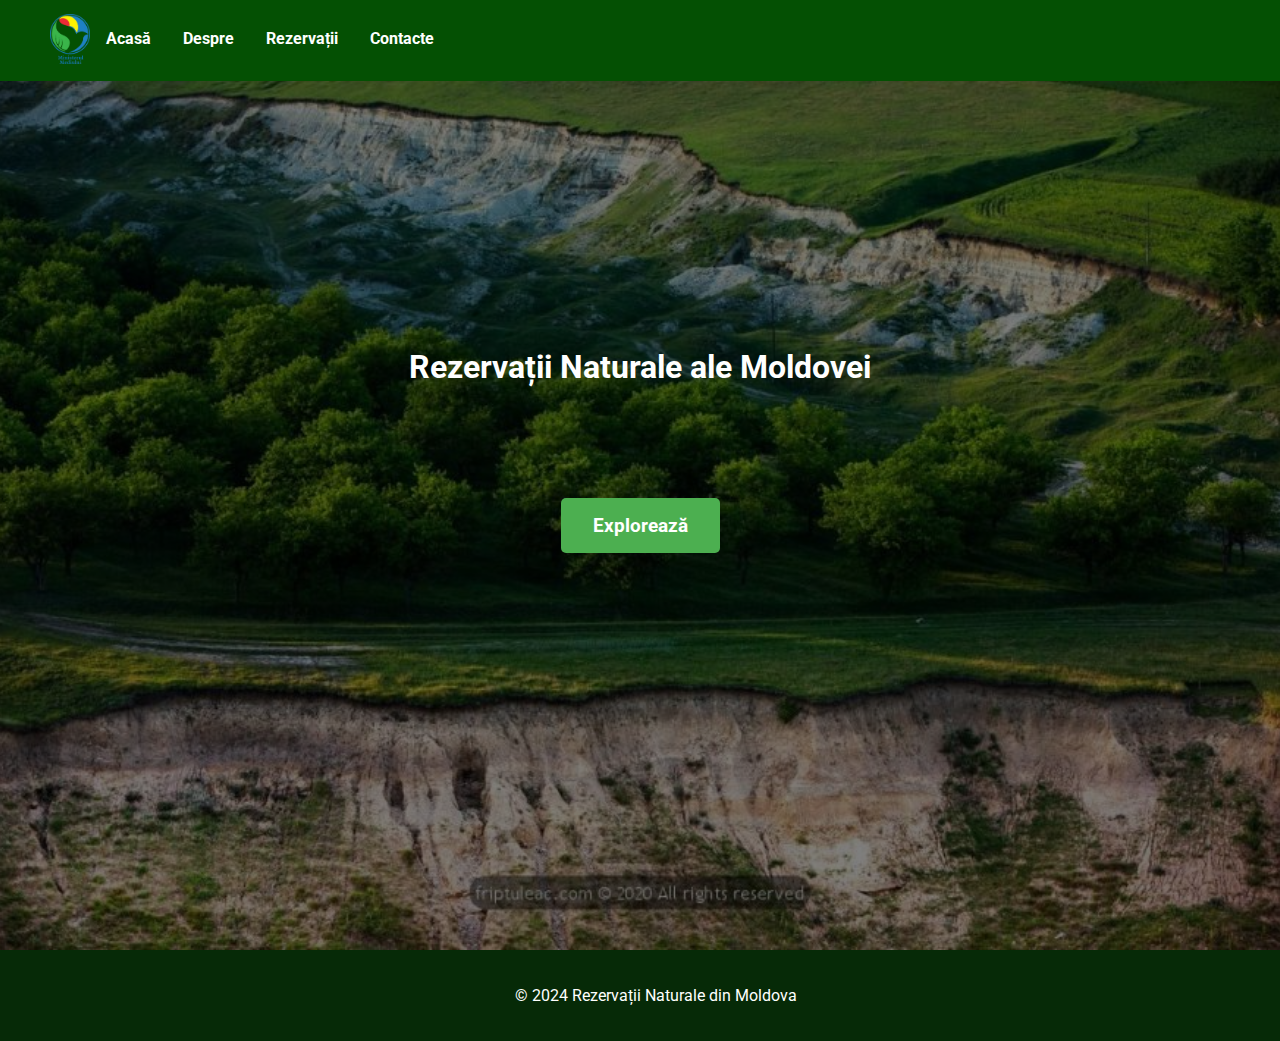
<file: index.html>
<!DOCTYPE html>
<html lang="ro">

<head>
    <meta charset="UTF-8">
    <meta name="viewport" content="width=device-width, initial-scale=1.0">
    <meta name="author" content="Procopii Tatiana">
    <meta name="description" content="Site creat in cadrul cursului de PWD de vara 2024-2025 ">
    <title>Home Rezervații Naturale din Moldova</title>
    <link rel="stylesheet" href="css/style.css">
    <link rel="shortcut icon" href="images/logo.png" type="image/x-icon">

    <link rel="stylesheet" href="https://cdnjs.cloudflare.com/ajax/libs/font-awesome/6.0.0-beta3/css/all.min.css">
    <link href="https://fonts.googleapis.com/css2?family=Roboto:wght@400;500;700&display=swap" rel="stylesheet">
    <script src="js/main.js"></script>
</head>

<body>
    <header>
        <div class="header-content">
            <img src="images/logo.png" alt="Logo Rezervații Naturale din Moldova" class="logo">
            <nav>
                <div class="menu-icon" onclick="toggleMenu()">
                    <i class="fas fa-bars"></i>
                </div>
                <div class="menu-links" id="menu-links">
                    <a href="index.html" class="meniu-link">Acasă</a>
                    <a href="pages/despre.html" class="meniu-link">Despre</a>
                    <a href="pages/rezervatii.html" class="meniu-link">Rezervații</a>
                    <a href="pages/contacte.html" class="meniu-link">Contacte</a>
                </div>
            </nav>
        </div>
    </header>
    <main>
        <section id="sectiune-acasa">
            <div class="container-imagine">

                <img src="images/imagine-natura.jpg" alt="Imagine Natură" class="imagine-natura">
                <div class="overlay">
                    <div class="text-overlay">
                        <h1>Rezervații Naturale ale Moldovei</h1>
                        <a href="pages/rezervatii.html" class="buton-exploreaza">Explorează</a>
                    </div>
                </div>
            </div>
        </section>
    </main>
    <footer>
        <p>&copy; 2024 Rezervații Naturale din Moldova</p>
    </footer>


</body>

</html>
</file>
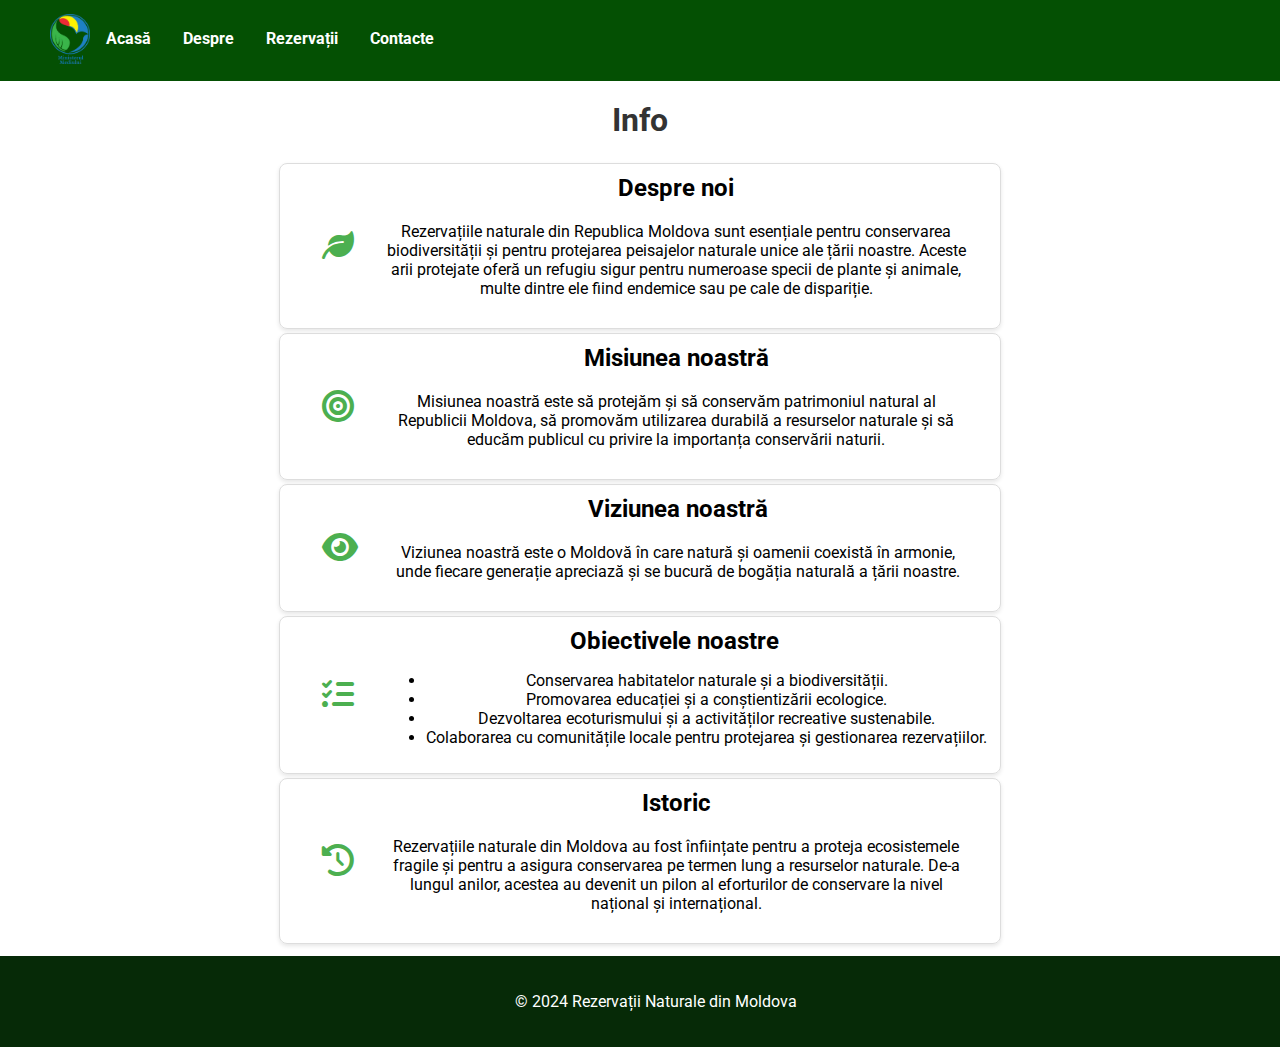
<file: pages/despre.html>
<!DOCTYPE html>
<html lang="ro">
<head>
    <meta charset="UTF-8">
    <meta name="viewport" content="width=device-width, initial-scale=1.0">
    <meta name="author" content="Procopii Tatiana">
    <meta name="description" content="Site creat in cadrul cursului de PWD de vara 2024-2025 ">
    <title>Despre - Rezervații Naturale din Moldova</title>
    <link rel="stylesheet" href="../css/style.css">
    <link rel="shortcut icon" href="../images/logo.png" type="image/x-icon">

    <link rel="stylesheet" href="https://cdnjs.cloudflare.com/ajax/libs/font-awesome/6.0.0-beta3/css/all.min.css">
    <link href="https://fonts.googleapis.com/css2?family=Roboto:wght@400;500;700&display=swap" rel="stylesheet">
    <script src="../js/main.js"></script>


</head>
<body>
    <header>
        <div class="header-content">
            <img src="../images/logo.png" alt="Logo Rezervații Naturale din Moldova" class="logo">
            <nav>
                <div class="menu-icon" onclick="toggleMenu()">
                    <i class="fas fa-bars"></i>
                </div>
                <div class="menu-links" id="menu-links">
                    <a href="../index.html" class="meniu-link">Acasă</a>
                    <a href="despre.html" class="meniu-link">Despre</a>
                    <a href="rezervatii.html" class="meniu-link">Rezervații</a>
                    <a href="contacte.html" class="meniu-link">Contacte</a>
                </div>
            </nav>
        </div>
    </header>
    <main>
        <section id="sectiune-despre">
            <h2>Info</h2>
            <div class="container">
                <div class="icon">
                    <i class="fas fa-leaf"></i>
                </div>
                <div class="text">
                    <h3>Despre noi</h3>
                    <p>Rezervațiile naturale din Republica Moldova sunt esențiale pentru conservarea biodiversității și pentru protejarea peisajelor naturale unice ale țării noastre. Aceste arii protejate oferă un refugiu sigur pentru numeroase specii de plante și animale, multe dintre ele fiind endemice sau pe cale de dispariție.</p>
                </div>
            </div>
            <div class="container">
                <div class="icon">
                    <i class="fas fa-bullseye"></i>
                </div>
                <div class="text">
                    <h3>Misiunea noastră</h3>
                    <p>Misiunea noastră este să protejăm și să conservăm patrimoniul natural al Republicii Moldova, să promovăm utilizarea durabilă a resurselor naturale și să educăm publicul cu privire la importanța conservării naturii.</p>
                </div>
            </div>
            <div class="container">
                <div class="icon">
                    <i class="fas fa-eye"></i>
                </div>
                <div class="text">
                    <h3>Viziunea noastră</h3>
                    <p>Viziunea noastră este o Moldovă în care natură și oamenii coexistă în armonie, unde fiecare generație apreciază și se bucură de bogăția naturală a țării noastre.</p>
                </div>
            </div>
            <div class="container">
                <div class="icon">
                    <i class="fas fa-tasks"></i>
                </div>
                <div class="text">
                    <h3>Obiectivele noastre</h3>
                    <ul>
                        <li>Conservarea habitatelor naturale și a biodiversității.</li>
                        <li>Promovarea educației și a conștientizării ecologice.</li>
                        <li>Dezvoltarea ecoturismului și a activităților recreative sustenabile.</li>
                        <li>Colaborarea cu comunitățile locale pentru protejarea și gestionarea rezervațiilor.</li>
                    </ul>
                </div>
            </div>
            <div class="container">
                <div class="icon">
                    <i class="fas fa-history"></i>
                </div>
                <div class="text">
                    <h3>Istoric</h3>
                    <p>Rezervațiile naturale din Moldova au fost înființate pentru a proteja ecosistemele fragile și pentru a asigura conservarea pe termen lung a resurselor naturale. De-a lungul anilor, acestea au devenit un pilon al eforturilor de conservare la nivel național și internațional.</p>
                </div>
            </div>
        </section>
    </main>
    <footer>
        <p>&copy; 2024 Rezervații Naturale din Moldova</p>
    </footer>

</body>
</html>
</file>
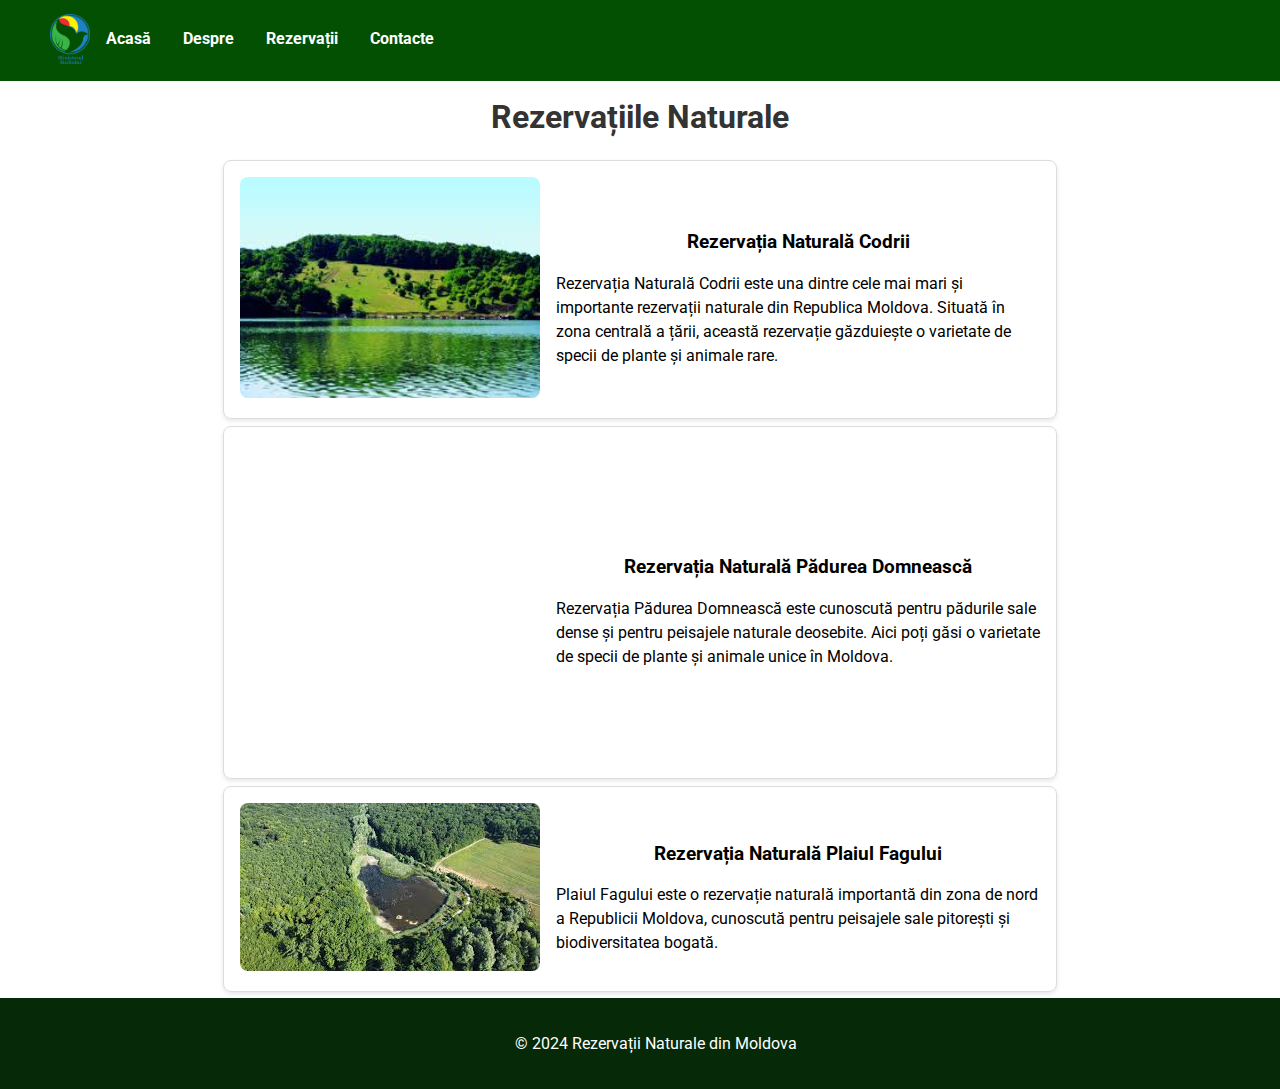
<file: pages/rezervatii.html>
<!DOCTYPE html>
<html lang="ro">
<head>
    <meta charset="UTF-8">
    <meta name="viewport" content="width=device-width, initial-scale=1.0">
    <meta name="author" content="Procopii Tatiana">
    <meta name="description" content="Site creat in cadrul cursului de PWD de vara 2024-2025 ">
    <title>Rezervații - Rezervații Naturale din Moldova</title>
    <link rel="stylesheet" href="../css/style.css">
    <link rel="shortcut icon" href="../images/logo.png" type="image/x-icon">

    <link rel="stylesheet" href="https://cdnjs.cloudflare.com/ajax/libs/font-awesome/6.0.0-beta3/css/all.min.css">
    <link href="https://fonts.googleapis.com/css2?family=Roboto:wght@400;500;700&display=swap" rel="stylesheet">
    <script src="../js/main.js"></script>

</head>
<body>
    <header>
        <div class="header-content">
            <img src="../images/logo.png" alt="Logo Rezervații Naturale din Moldova" class="logo">
            <nav>
                <div class="menu-icon" onclick="toggleMenu()">
                    <i class="fas fa-bars"></i>
                </div>
                <div class="menu-links" id="menu-links">
                    <a href="../index.html" class="meniu-link">Acasă</a>
                    <a href="despre.html" class="meniu-link">Despre</a>
                    <a href="rezervatii.html" class="meniu-link">Rezervații</a>
                    <a href="contacte.html" class="meniu-link">Contacte</a>
                </div>
            </nav>
        </div>
    </header>
    <main>
        <section id="sectiune-rezervatii">
            <h2>Rezervațiile Naturale </h2>

            <div class="rezervatie">
                <div class="media-container">
                    <img src="../images/codrii.jpeg" alt="Imagine Rezervația 1">
                </div>
                <div class="text-container">
                    <h3>Rezervația Naturală Codrii</h3>
                    <p>Rezervația Naturală Codrii este una dintre cele mai mari și importante rezervații naturale din Republica Moldova. Situată în zona centrală a țării, această rezervație găzduiește o varietate de specii de plante și animale rare.</p>
                </div>
            </div>

            <div class="rezervatie">
                <div class="media-container">
                    <iframe width="560" height="315" src="https://www.youtube.com/embed/ruT0UUcsy7Q?si=Em3YKzQvzOat2FGZ" title="YouTube video player" frameborder="0" allow="accelerometer; autoplay; clipboard-write; encrypted-media; gyroscope; picture-in-picture; web-share" referrerpolicy="strict-origin-when-cross-origin" allowfullscreen></iframe>
                </div>
                <div class="text-container">
                    <h3>Rezervația Naturală Pădurea Domnească</h3>
                    <p>Rezervația Pădurea Domnească este cunoscută pentru pădurile sale dense și pentru peisajele naturale deosebite. Aici poți găsi o varietate de specii de plante și animale unice în Moldova.</p>
                </div>
            </div>

            <div class="rezervatie">
                <div class="media-container">
                    <img src="../images/fag.jpeg" alt="Imagine Rezervația 2">
                </div>
                <div class="text-container">
                    <h3>Rezervația Naturală Plaiul Fagului</h3>
                    <p>Plaiul Fagului este o rezervație naturală importantă din zona de nord a Republicii Moldova, cunoscută pentru peisajele sale pitorești și biodiversitatea bogată.</p>
                </div>
            </div>

            <!-- Mai multe rezervații pot fi adăugate aici -->

        </section>
    </main>
    <footer>
        <p>&copy; 2024 Rezervații Naturale din Moldova</p>
    </footer>

</body>
</html>
</file>
<file: css/style.css>
body {
    font-family: 'Roboto', sans-serif;
    margin: 0;
    padding: 0;
    box-sizing: border-box;

}

header {
    position: fixed;
    top: 0;
    width: 100%;
    height: 9%;

    z-index: 1000;
    background-color: rgb(4, 80, 3);
    /* Asigură vizibilitatea peste conținut */
}


html,
body {
    overflow-x: hidden;
    /* Previne scroll-ul orizontal */
    overflow-y: auto;
    /* Asigură scroll-ul vertical */
    margin: 0;
    padding: 0;
}

.header-content {
    display: flex;
    padding-top: 14px;
    padding-bottom: 24px;
    padding-left: 50px;
    align-items: center;
    justify-content: start;
    flex-wrap: wrap;

}


.logo {
    width: 40px;
    height: auto;
}

h1 {
    margin: 0;
    flex: 1;
    text-align: center;
}

nav {
    display: flex;
    align-items: center;

}

a nav {
    padding-right: 50px;
}

.menu-icon {
    display: none;
    cursor: pointer;
    font-size: 1.5rem;
    color: white;
}

.menu-links {
    display: flex;
    align-items: center;
}

.meniu-link {
    color: white;
    text-decoration: none;
    margin: 0 1rem;
    font-weight: bold;
    display: inline-block;
}

.meniu-link:hover {
    text-decoration: underline;
}

main {
    position: relative;
    height: 100%;
    /* Asigură că main acoperă întregul ecran */
    overflow: hidden;
    padding-top: 50px;


}

section {
    min-height: 100vh;
}


#sectiune-despre {
    padding: 3px;
    overflow: visible;
    /* Asigură-te că overflow nu ascunde conținutul */
    font-family: 'Roboto', sans-serif;
    text-align: center;

}

#sectiune-acasa {
    position: relative;
    display: flex;
    justify-content: center;
    align-items: center;
    height: 100vh;
    /* Înălțimea secțiunii poate fi ajustată */
    overflow: hidden;
}

h2 {
    margin-top: 3rem;
    /* Adaugă spațiu deasupra titlului */
    margin-bottom: 1.5rem;
    /* Spațiu sub titlu */
    text-align: center;
    /* Aliniază titlul pe centru */
    font-size: 2rem;
    /* Ajustează dimensiunea fontului dacă este necesar */
    color: #333;
    /* Culoare pentru titlu */
}

.container-imagine {
    position: relative;
    width: 100%;
    height: 100%;
    display: flex;
    justify-content: center;
    align-items: center;

}

.imagine-natura {
    width: 100%;
    height: 100%;
    object-fit: cover;
}

.overlay {
    position: absolute;
    top: 0;
    left: 0;
    width: 100%;
    height: 100%;
    display: flex;
    justify-content: center;
    align-items: center;
    background-color: rgba(0, 0, 0, 0.5);
    /* Efect de întunecare */
    text-align: center;
    /* Centrare text */
}

.text-overlay {
    display: flex;
    flex-direction: column;
    justify-content: center;
    align-items: center;
    color: white;
    padding-bottom: 50px;
    margin-bottom: 50px;
}

.text-overlay h1 {
    margin: 0 0 7rem 0;
    /* Margine sub titlu */
    font-size: 2rem;
    /* Ajustează dimensiunea titlului */
}

.buton-exploreaza {
    background-color: #4CAF50;
    color: white;
    padding: 1rem 2rem;
    text-decoration: none;
    font-size: 1.2rem;
    font-weight: bold;
    border-radius: 5px;
    cursor: pointer;
}

.buton-exploreaza:hover {
    background-color: #45a049;
}


h1,
h2,
h3 {
    text-align: center;

}

p {
    margin: 20px;
}

.container {
    max-width: 700px;
    margin-left: auto;
    margin-right: auto;
    display: flex;
    align-items: center;
    margin-bottom: 4px;
    padding: 10px;
    border: 1px solid #ddd;
    box-shadow: 0 2px 4px rgba(0, 0, 0, 0.1);
    border-radius: 8px;
    flex-direction: row;
    /* Asigură alinierea pe orizontală */
    overflow: auto;
}

.icon {
    font-size: 2rem;
    margin-right: 0.5rem;
    margin-left: 2rem;
    color: #4CAF50;
}


.text h3 {
    margin: 0;
    font-size: 1.5rem;
}

ul {
    list-style-type: disc;
    margin-left: 1.5rem;
}

.rezervatie {
    max-width: 800px;
    margin-left: auto;
    margin-right: auto;
    display: flex;
    flex-wrap: wrap;
    margin-bottom: 7px;
    padding: 1rem;
    border: 1px solid #ddd;
    box-shadow: 0 2px 4px rgba(0, 0, 0, 0.1);
    border-radius: 8px;
    overflow: hidden;
}

.media-container {
    flex: 1;
    max-width: 40%;
    min-width: 300px;
    margin-right: 1rem;
}

.media-container img,
.media-container iframe {
    width: 100%;
    border-radius: 8px;
}

.text-container {
    margin-top: 20px;
    flex: 2;
    display: flex;
    flex-direction: column;
    justify-content: center;
}

.text-container h3 {
    margin-top: 0;
}

.text-container p {
    margin: 0;
    line-height: 1.5;
}

footer {
    background-color: #062a07;
    color: white;
    text-align: center;
    padding: 1rem;
    position: static;
    bottom: 0;
    width: 100%;
}

.contact-container {
    display: flex;
    justify-content: center;
    /* Centrarea pe orizontală */
    align-items: flex-start;
    /* Alinierea la începutul containerului */
    gap: 2rem;
    flex-wrap: wrap;
    max-width: 900px;
    /* Dimensiune maximă pentru întregul container */
    margin: 0 auto;
    /* Centrarea pe pagină */
}

.left-side,
.map-container {
    flex: 1;
    min-width: 300px;
    max-width: 450px;
    /* Dimensiune maximă pentru fiecare div */
}

.contact-form {
    background-color: #f9f9f9;
    padding: 1.5rem;
    border: 1px solid #ddd;
    border-radius: 8px;
    box-shadow: 0 2px 4px rgba(0, 0, 0, 0.1);
}

.form-group input,
textarea {
    margin-top: 12px;
    width: 100%;
    border-radius: 5px;
    padding: 3px;
}

textarea {
    size: none;
}

.map-container {
    height: 350px;
}

.map-container iframe {
    width: 500px;
    height: 430px;
    border-radius: 8px;
    border: 1px solid #ddd;
    box-shadow: 0 2px 4px rgba(0, 0, 0, 0.1);
}

button {
    color: #45a049;
    font: bold;
    border-radius: 5px;
    padding: 7px;
    margin-top: 2px;
}

button:hover {
    background-color: #034807;
    color: azure
}

@media (max-width: 600px) {
    header {
        height: 8%;
    }

    .menu-icon {
        display: block;
    }

    .menu-links {
        display: none;
        flex-direction: column;
        align-items: center;
        background-color: #4CAF50;
        position: absolute;
        top: 100%;
        right: 0;
        left: 0;
        width: 100%;
        box-shadow: 0 2px 4px rgba(0, 0, 0, 0.1);
        text-align: center;
    }

    .meniu-link {
        display: block;
        margin: 1rem 0;

    }

    h2 {
        margin-top: 25px;
    }

    #sectiune-acasa {
        min-height: 80dvh;
    }

    .text-overlay h1 {
        font-size: 1.5rem;
        /* Ajustează dimensiunea titlului pe ecrane mici */
    }

    .buton-exploreaza {
        font-size: 1rem;
        padding: 0.8rem 1.5rem;
    }


    .container {
        flex-direction: row;
        /* Asigură alinierea pe orizontală pe ecrane mici */
        justify-content: left;
        /* Aliniere la începutul rândului */
        text-align: left;
    }

    .icon {
        margin-right: 0.5rem;
        /* Reduce spațiul între icon și text */
        margin-left: 0.5rem;
    }



    .text h3 {
        font-size: 1.2rem;
        /* Diminuează dimensiunea fontului pentru titlu */
    }


    .header-content {
        flex-direction: row;
        align-items: center;
        justify-content: space-around;
        padding-top: 5px;
        padding-left: 0;
       
    }


    .logo {
        max-width: 30px;
    }

    .rezervatie {
        flex-direction: column;
    }

    .media-container {
        max-width: 100%;
        margin-bottom: 1rem;
    }

    .text-container {
        max-width: 100%;
    }

    .contact-container {
        flex-direction: column;
        max-width: 100%;
        /* Asigură că se ajustează complet la ecrane mici */
        padding: 0 1rem;
        /* Adaugă un mic padding lateral */
    }

    .map-container iframe {
        height: 296px;
        width: 355px;
    }


    /* Footer fix */
    footer {
        background-color: #4CAF50;
        color: white;
        text-align: center;
        padding: 1rem;
        position: relative;
        margin-top: 2rem;

    }

}
</file>
